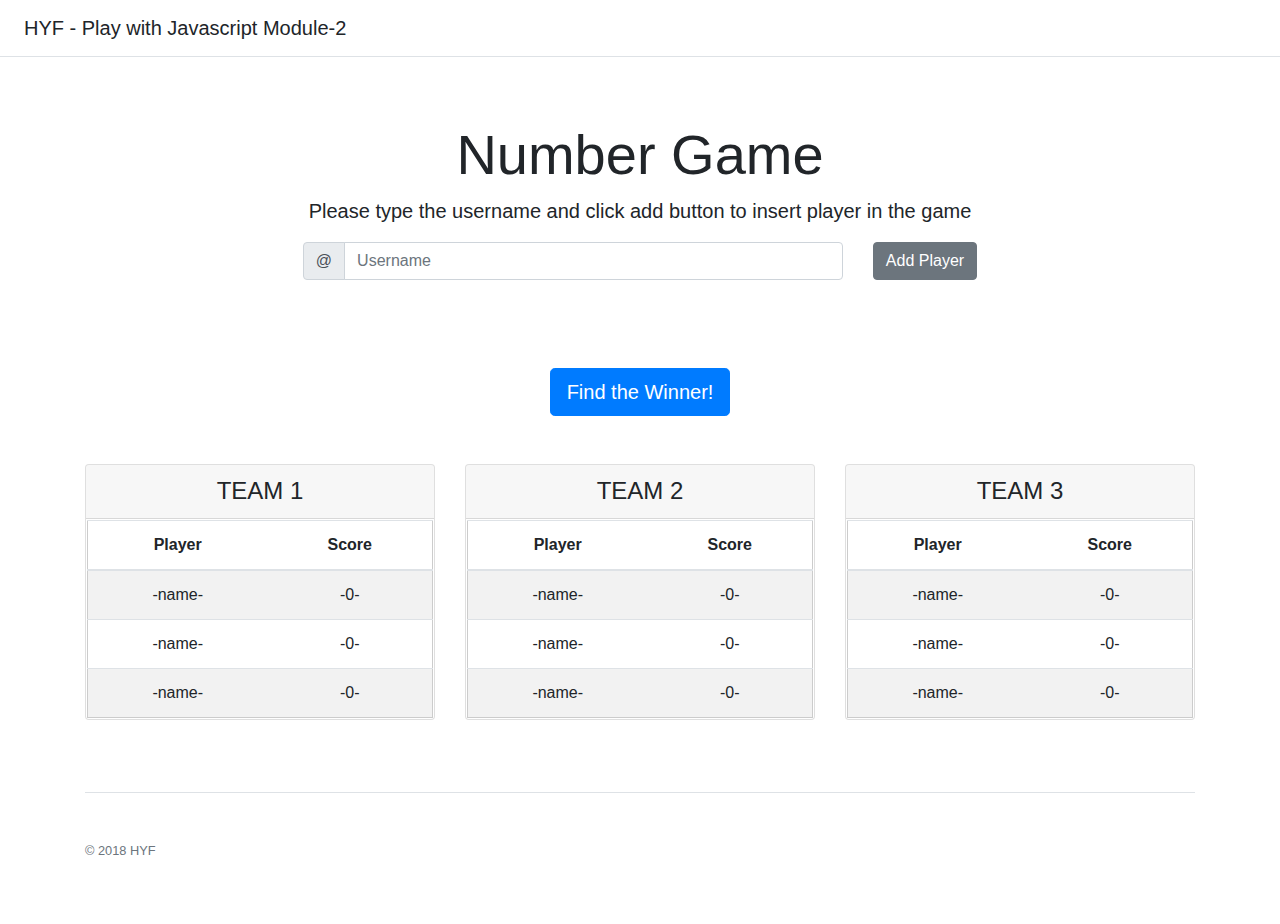
<file: index.html>
<!DOCTYPE html>
<html lang="en">

<head>
    <title>JS2-Recap-Number game</title>
    <link rel="stylesheet" href="https://maxcdn.bootstrapcdn.com/bootstrap/4.0.0/css/bootstrap.min.css" integrity="sha384-Gn5384xqQ1aoWXA+058RXPxPg6fy4IWvTNh0E263XmFcJlSAwiGgFAW/dAiS6JXm"
        crossorigin="anonymous">

    <link rel="stylesheet" href="style.css">
</head>

<body>
    <div class="d-flex flex-column flex-md-row align-items-center p-3 px-md-4 mb-3 bg-white border-bottom box-shadow">
        <h5 class="my-0 mr-md-auto font-weight-normal">HYF - Play with Javascript Module-2</h5>
    </div>

    <div class="pricing-header px-3 py-3 pt-md-5 pb-md-4 mx-auto text-center">
        <h1 class="display-4">Number Game</h1>
        <p class="lead"> Please type the username and click add button to insert player in the game</p>

        <div class="container">
            <div class="row justify-content-md-center">
                <div class="col-sm-6">
                    <div class="input-group mb-3">
                        <div class="input-group-prepend">
                            <span class="input-group-text" id="basic-addon1">@</span>
                        </div>
                        <input type="text" name="username" class="form-control" placeholder="Username" aria-label="Username" aria-describedby="basic-addon1">
                    </div>
                </div>
                <div class="col-md-auto">
                    <button type="button" id="add-user-btn" class="btn btn-secondary">Add Player</button>
                </div>
            </div>
        </div>
    </div>

    <div id="find-winner" class="py-5 text-center">
        <button id="find-winner-btn" type="button" class="btn btn-primary btn-lg">Find the Winner!</button>
    </div>

    <div id="winner" class="py-5 text-center">
        <img class="d-block mx-auto mb-4" src="winner.png" alt="" width="72" height="72">
        <div id="winner-team"></div>
    </div>
    <div class="container">
        <div class="card-deck mb-3 text-center">

            <!-- Team 1-->
            <div class="card mb-4 box-shadow">
                <div class="card-header">
                    <h4 class="my-0 font-weight-normal">TEAM 1</h4>
                </div>
                <div class="card-body">
                    <table class="table table-striped custab">
                        <thead>
                            <tr>
                                <th>Player</th>
                                <th cla2s="text-center">Score</th>
                            </tr>
                        </thead>
                        <tr>
                            <td>-name-</td>
                            <td class="text-center">-0-</td>
                        </tr>
                        <tr>
                            <td>-name-</td>
                            <td class="text-center">-0-</td>
                        </tr>
                        <tr>
                            <td>-name-</td>
                            <td class="text-center">-0-</td>
                        </tr>
                    </table>
                </div>
            </div>


            <!-- Team 2-->
            <div class="card mb-4 box-shadow">
                <div class="card-header">
                    <h4 class="my-0 font-weight-normal">TEAM 2</h4>
                </div>
                <div class="card-body">
                    <table class="table table-striped custab">
                        <thead>
                            <tr>
                                <th>Player</th>
                                <th class="text-center">Score</th>
                            </tr>
                        </thead>
                        <tr>
                            <td>-name-</td>
                            <td class="text-center">-0-</td>
                        </tr>
                        <tr>
                            <td>-name-</td>
                            <td class="text-center">-0-</td>
                        </tr>
                        <tr>
                            <td>-name-</td>
                            <td class="text-center">-0-</td>
                        </tr>
                    </table>
                </div>
            </div>

            <!-- Team 3-->
            <div class="card mb-4 box-shadow">
                <div class="card-header">
                    <h4 class="my-0 font-weight-normal">TEAM 3</h4>
                </div>
                <div class="card-body" id="team3">
                    <table class="table table-striped custab">
                        <thead>
                            <tr>
                                <th>Player</th>
                                <th class="text-center">Score</th>
                            </tr>
                        </thead>
                        <tr>
                            <td>-name-</td>
                            <td class="text-center">-0-</td>
                        </tr>
                        <tr>
                            <td>-name-</td>
                            <td class="text-center">-0-</td>
                        </tr>
                        <tr>
                            <td>-name-</td>
                            <td class="text-center">-0-</td>
                        </tr>
                    </table>
                </div>
            </div>
        </div>

        <footer class="pt-4 my-md-5 pt-md-5 border-top">
            <div class="row">
                <div class="col-12 col-md">
                    <small class="d-block mb-3 text-muted">© 2018 HYF</small>
                </div>
            </div>
        </footer>
    </div>

    <script src="data.js"></script>
    <script src="script.js"></script>
    <script src="index.js"></script>
    <script src="https://code.jquery.com/jquery-3.2.1.slim.min.js" integrity="sha384-KJ3o2DKtIkvYIK3UENzmM7KCkRr/rE9/Qpg6aAZGJwFDMVNA/GpGFF93hXpG5KkN"
        crossorigin="anonymous"></script>
    <script src="https://cdnjs.cloudflare.com/ajax/libs/popper.js/1.12.9/umd/popper.min.js" integrity="sha384-ApNbgh9B+Y1QKtv3Rn7W3mgPxhU9K/ScQsAP7hUibX39j7fakFPskvXusvfa0b4Q"
        crossorigin="anonymous"></script>
    <script src="https://maxcdn.bootstrapcdn.com/bootstrap/4.0.0/js/bootstrap.min.js" integrity="sha384-JZR6Spejh4U02d8jOt6vLEHfe/JQGiRRSQQxSfFWpi1MquVdAyjUar5+76PVCmYl"
        crossorigin="anonymous"></script>
</body>

</html>
</file>
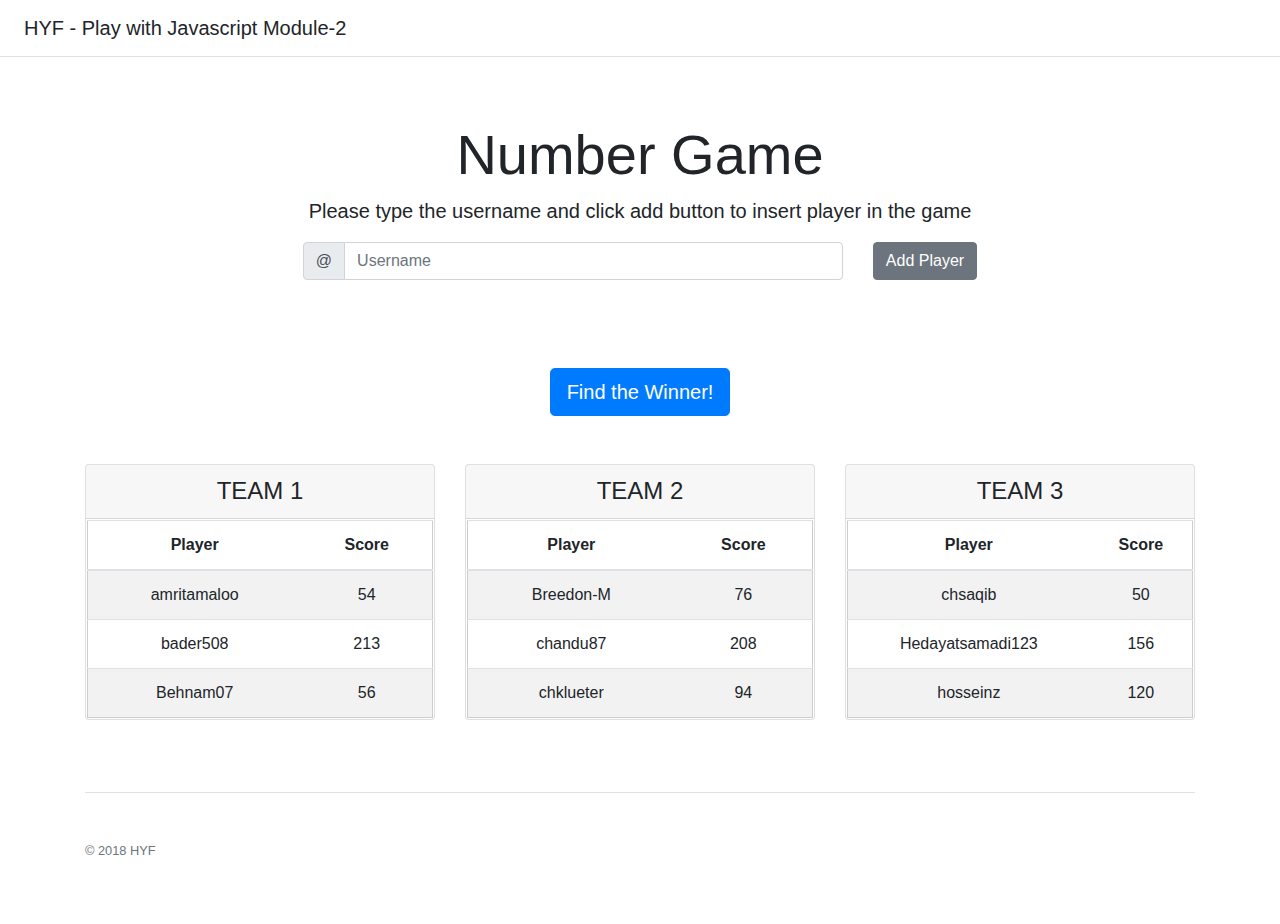
<file: module2/index.html>
<!DOCTYPE html>
<html lang="en">

<head>
    <title>JS2-Recap-Number game</title>
    <link rel="stylesheet" href="https://maxcdn.bootstrapcdn.com/bootstrap/4.0.0/css/bootstrap.min.css" integrity="sha384-Gn5384xqQ1aoWXA+058RXPxPg6fy4IWvTNh0E263XmFcJlSAwiGgFAW/dAiS6JXm"
        crossorigin="anonymous">

    <link rel="stylesheet" href="style.css">
</head>

<body>
    <div class="d-flex flex-column flex-md-row align-items-center p-3 px-md-4 mb-3 bg-white border-bottom box-shadow">
        <h5 class="my-0 mr-md-auto font-weight-normal">HYF - Play with Javascript Module-2</h5>
    </div>

    <div class="pricing-header px-3 py-3 pt-md-5 pb-md-4 mx-auto text-center">
        <h1 class="display-4">Number Game</h1>
        <p class="lead"> Please type the username and click add button to insert player in the game</p>

        <div class="container">
            <div class="row justify-content-md-center">
                <div class="col-sm-6">
                    <div class="input-group mb-3">
                        <div class="input-group-prepend">
                            <span class="input-group-text" id="basic-addon1">@</span>
                        </div>
                        <input type="text" name="username" class="form-control" placeholder="Username" aria-label="Username" aria-describedby="basic-addon1">
                    </div>
                </div>
                <div class="col-md-auto">
                    <button type="button" id="add-user-btn" class="btn btn-secondary">Add Player</button>
                </div>
            </div>
        </div>
    </div>

    <div id="find-winner" class="py-5 text-center">
        <button id="find-winner-btn" type="button" class="btn btn-primary btn-lg">Find the Winner!</button>
    </div>

    <div id="winner" class="py-5 text-center">
        <img class="d-block mx-auto mb-4" src="winner.png" alt="" width="72" height="72">
        <div id="winner-team"></div>
    </div>
    <div class="container">
        <div class="card-deck mb-3 text-center">

            <!-- Team 1-->
            <div class="card mb-4 box-shadow">
                <div class="card-header">
                    <h4 class="my-0 font-weight-normal">TEAM 1</h4>
                </div>
                <div class="card-body">
                    <table class="table table-striped custab">
                        <thead>
                            <tr>
                                <th>Player</th>
                                <th cla2s="text-center">Score</th>
                            </tr>
                        </thead>
                        <tr id="player-1">
                            <td>-name-</td>
                            <td class="text-center">-0-</td>
                        </tr>
                        <tr id="player-2">
                            <td>-name-</td>
                            <td class="text-center">-0-</td>
                        </tr>
                        <tr id="player-3">
                            <td>-name-</td>
                            <td class="text-center">-0-</td>
                        </tr>
                    </table>
                </div>
            </div>


            <!-- Team 2-->
            <div class="card mb-4 box-shadow">
                <div class="card-header">
                    <h4 class="my-0 font-weight-normal">TEAM 2</h4>
                </div>
                <div class="card-body">
                    <table class="table table-striped custab">
                        <thead>
                            <tr>
                                <th>Player</th>
                                <th class="text-center">Score</th>
                            </tr>
                        </thead>
                        <tr id="player-4">
                            <td>-name-</td>
                            <td class="text-center">-0-</td>
                        </tr>
                        <tr id="player-5">
                            <td>-name-</td>
                            <td class="text-center">-0-</td>
                        </tr>
                        <tr id="player-6">
                            <td>-name-</td>
                            <td class="text-center">-0-</td>
                        </tr>
                    </table>
                </div>
            </div>

            <!-- Team 3-->
            <div class="card mb-4 box-shadow">
                <div class="card-header">
                    <h4 class="my-0 font-weight-normal">TEAM 3</h4>
                </div>
                <div class="card-body" id="team3">
                    <table class="table table-striped custab">
                        <thead>
                            <tr>
                                <th>Player</th>
                                <th class="text-center">Score</th>
                            </tr>
                        </thead>
                        <tr id="player-7">
                            <td>-name-</td>
                            <td class="text-center">-0-</td>
                        </tr>
                        <tr id="player-8">
                            <td>-name-</td>
                            <td class="text-center">-0-</td>
                        </tr>
                        <tr id="player-9">
                            <td>-name-</td>
                            <td class="text-center">-0-</td>
                        </tr>
                    </table>
                </div>
            </div>
        </div>

        <footer class="pt-4 my-md-5 pt-md-5 border-top">
            <div class="row">
                <div class="col-12 col-md">
                    <small class="d-block mb-3 text-muted">© 2018 HYF</small>
                </div>
            </div>
        </footer>
    </div>

    <script src="data.js"></script>
    <script src="script.js"></script>
    <script src="index.js"></script>
    <script src="https://code.jquery.com/jquery-3.2.1.slim.min.js" integrity="sha384-KJ3o2DKtIkvYIK3UENzmM7KCkRr/rE9/Qpg6aAZGJwFDMVNA/GpGFF93hXpG5KkN"
        crossorigin="anonymous"></script>
    <script src="https://cdnjs.cloudflare.com/ajax/libs/popper.js/1.12.9/umd/popper.min.js" integrity="sha384-ApNbgh9B+Y1QKtv3Rn7W3mgPxhU9K/ScQsAP7hUibX39j7fakFPskvXusvfa0b4Q"
        crossorigin="anonymous"></script>
    <script src="https://maxcdn.bootstrapcdn.com/bootstrap/4.0.0/js/bootstrap.min.js" integrity="sha384-JZR6Spejh4U02d8jOt6vLEHfe/JQGiRRSQQxSfFWpi1MquVdAyjUar5+76PVCmYl"
        crossorigin="anonymous"></script>
</body>

</html>
</file>
<file: style.css>
.custab {
    border: 1px solid #ccc;
    padding: 5px;
    margin: 0;
}

.card-body {
    padding: 1px;
}

#winner{
    display: none;
}
</file>
<file: module2/style.css>
.custab {
    border: 1px solid #ccc;
    padding: 5px;
    margin: 0;
}

.card-body {
    padding: 1px;
}

#winner{
    display: none;
}
</file>
